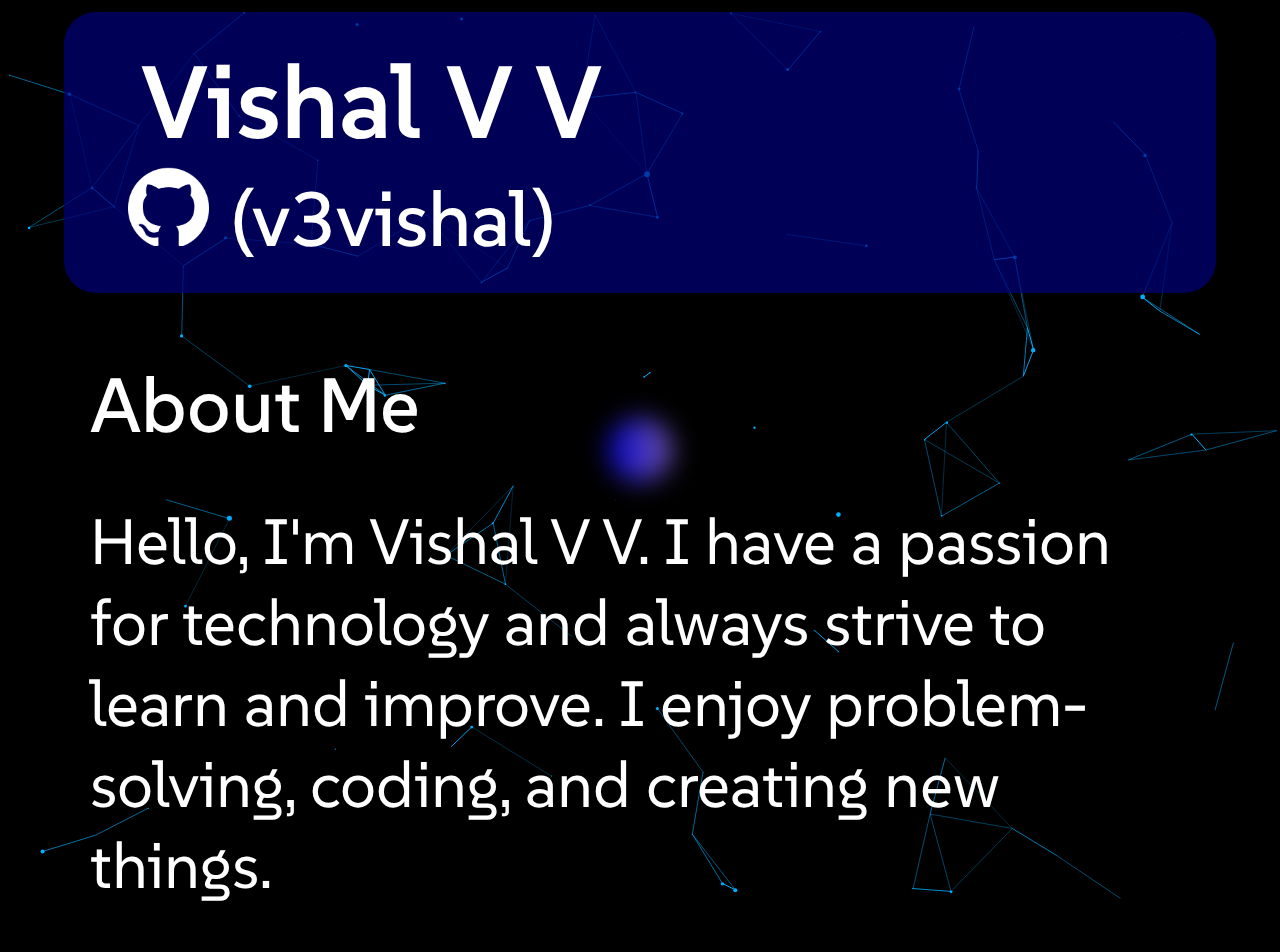
<file: mainpage.html>
<!DOCTYPE html>
<html>
    <head>
        <meta charset="UTF-8">
        <meta name="viewport" content="width=device-width, initial-scale=1.0">
        <title>Vishal V V - Dev Page</title>
        <link rel="stylesheet" href="styless.css">
        <style>
            @import url('https://fonts.googleapis.com/css2?family=SUSE:wght@100..800&display=swap');
        </style>
    </head>
    <body>
        <div class="container">
        <section class="head">
            <h1 data-value="Vishal V V" class="name">Vishal V V</h1><br>
            <a href="https://github.com/v3vishal"><img id="ghl" src="res/github-mark-white.png"> <h2 data-value="(v3vishal)" class="ghn">(v3vishal)</h2></a>
        </section>
        <section class="about"></section>
            <h2 class="abmh">About Me</h2>
            <p class="abm">Hello, I'm Vishal V V. I have a passion for technology and always strive to learn and improve. I enjoy problem-solving, coding, and creating new things.</p>
        </section>
       </div>
       <div id="blob"></div>
       <div id="blur"></div>

       <canvas class="pbg"></canvas>
        <script src="./particles-min.js"></script>
        <script src="./bgef.js"></script>
            </body>
</html>
</file>
<file: styless.css>
/*body {
    display: grid;
    place-items: center;
    padding: auto;
    height: 100vh;
    background-color: black;
    margin: 0rem;
    overflow: hidden;
  }*/
  body {
    background-color: black;
    display: flex;
    flex-direction: column;
    justify-content: center;
    height: 100vh;
    margin: 0;
  }
  .head {
    background: rgba(0, 0, 128, 0.675);
    padding-left: 5%;
    padding-top: 2%;
    padding-bottom: 2%;
    word-spacing: 5px;
    border-radius: clamp(2rem, 2vw, 2rem);
    margin: 5%
  }
  .pbg {
    position: absolute;
    top: 0;
    left: 0;
    width: 100%;
    height: 100%;
    z-index: -1; 
  }

  @keyframes rotate {
    from {
      rotate: 0deg;
    }
    
    50% {
      scale: 1 1;
    }
    
    to {
      rotate: 360deg;
    }
  }
  
  #blob {
    background-color: white;
    height: 5vmax;
    aspect-ratio: 1;
    position: absolute;
    left: 50%;
    top: 50%;
    translate: -50% -50%;
    border-radius: 50%;
    background: linear-gradient(to right, blue, mediumpurple);
    animation: rotate 20s infinite;
    opacity: 0.8;
    z-index: -3;
  }
  
  #blur {
    height: 100%;
    width: 100%;
    position: absolute;
    z-index: -2;
    backdrop-filter: blur(1vmax);
  }

  h1 {
    font-family: 'SUSE', monospace;
    font-weight: 600;
    font-size: clamp(2rem, 8vw, 8rem);
    color: white;
    padding: 0rem clamp(0.5rem, 1vw, 1.5rem);
    border-radius: clamp(0.4rem, 0.75vw, 1rem);
    margin: 0;
    display: inline;
  }
  h2 {
    font-family: 'SUSE', monospace;
    font-weight: 500;
    font-size: clamp(1.5rem, 6vw, 6rem);
    color: white;
    padding: 0rem clamp(0.5rem, 1vw, 1.5rem);
    border-radius: clamp(0.4rem, 0.75vw, 1rem);
    margin: 0;
    display: inline;
  }
  .abm {
    color: white;
    font-size: clamp(1rem, 5vw, 5rem);
    font-family: SUSE, monospace;
    padding: 0.5rem clamp(1rem, 4vw, 4rem);
    border-radius: clamp(0.5rem, 0.75vw, 1rem);
    margin: 3%
  }
  .abmh {
    padding: 0.25rem clamp(0.5rem, 4vw, 4rem);
    margin: 3%;
  }
  h1:hover, h2:hover, p:hover {
    background-color: white;
    color: black;
    transition: color 0.3s ease;
  }
  a {
    color: transparent;
  }
</file>
